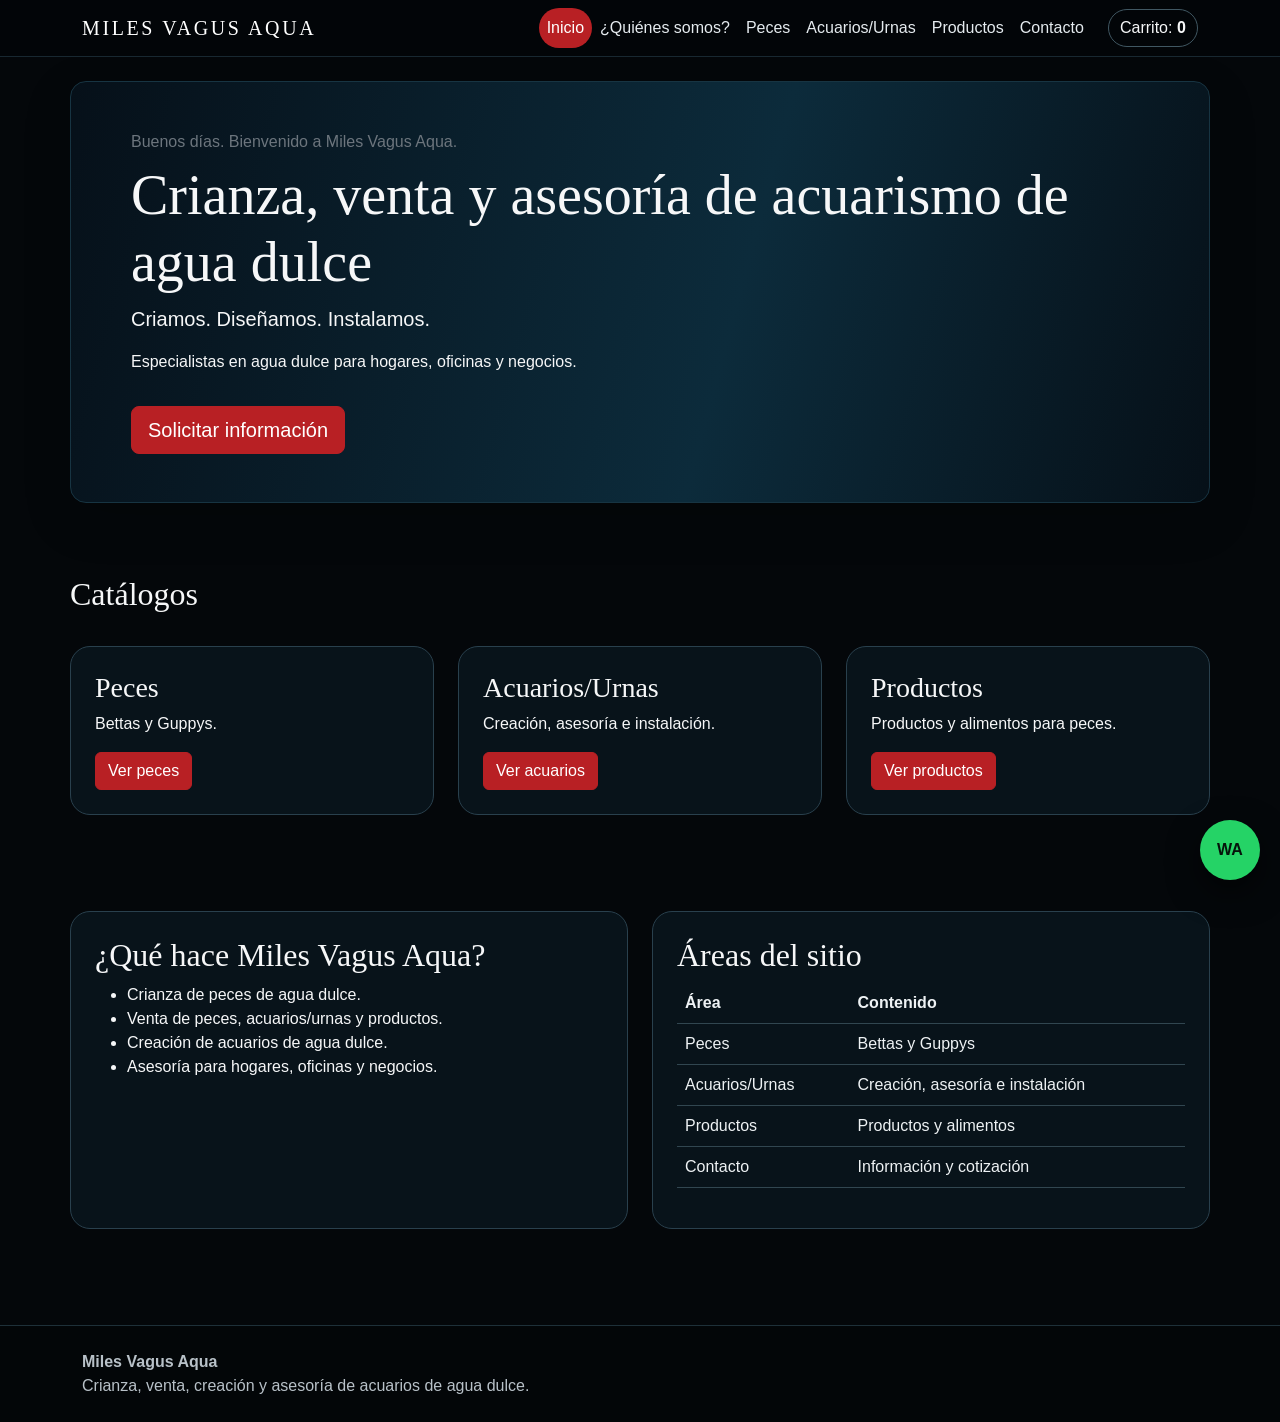
<file: index.html>
<!doctype html>
<html lang="es"><head><meta charset="utf-8"><meta name="viewport" content="width=device-width,initial-scale=1">
<title>Miles Vagus Aqua | Acuarismo de agua dulce</title><meta name="description" content="Crianza, venta, creación y asesoría de acuarios de agua dulce para hogares, oficinas y negocios.">
<link href="https://cdn.jsdelivr.net/npm/bootstrap@5.3.0/dist/css/bootstrap.min.css" rel="stylesheet"><link rel="stylesheet" href="estilos.css"></head>
<body><header class="site-nav"><nav class="navbar navbar-expand-md navbar-dark"><div class="container"><a class="navbar-brand brand" href="index.html">MILES VAGUS AQUA</a><div class="navbar-nav ms-auto"><a class="nav-link active" href="index.html">Inicio</a><a class="nav-link" href="quienes-somos.html">¿Quiénes somos?</a><a class="nav-link" href="peces.html">Peces</a><a class="nav-link" href="acuarios.html">Acuarios/Urnas</a><a class="nav-link" href="productos.html">Productos</a><a class="nav-link" href="contacto.html">Contacto</a></div><span class="cart-pill ms-md-3">Carrito: <strong id="cart-count">0</strong></span></div></nav></header>
<main><section class="container my-4 hero rounded-4 shadow-lg"><div class="p-5"><p id="saludo" class="text-secondary mb-2">Bienvenido a Miles Vagus Aqua.</p><h1 class="display-4">Crianza, venta y asesoría de acuarismo de agua dulce</h1><p class="lead">Criamos. Diseñamos. Instalamos.</p><p>Especialistas en agua dulce para hogares, oficinas y negocios.</p><a class="btn btn-mva btn-lg mt-3" href="contacto.html">Solicitar información</a></div></section>
<section class="container section-space"><h2>Catálogos</h2><div class="row g-4 mt-1"><div class="col-md-4"><article class="panel p-4 h-100"><h3>Peces</h3><p>Bettas y Guppys.</p><a class="btn btn-mva" href="peces.html">Ver peces</a></article></div><div class="col-md-4"><article class="panel p-4 h-100"><h3>Acuarios/Urnas</h3><p>Creación, asesoría e instalación.</p><a class="btn btn-mva" href="acuarios.html">Ver acuarios</a></article></div><div class="col-md-4"><article class="panel p-4 h-100"><h3>Productos</h3><p>Productos y alimentos para peces.</p><a class="btn btn-mva" href="productos.html">Ver productos</a></article></div></div></section>
<section class="container section-space"><div class="row g-4"><div class="col-lg-6"><div class="panel p-4 h-100"><h2>¿Qué hace Miles Vagus Aqua?</h2><ul><li>Crianza de peces de agua dulce.</li><li>Venta de peces, acuarios/urnas y productos.</li><li>Creación de acuarios de agua dulce.</li><li>Asesoría para hogares, oficinas y negocios.</li></ul></div></div><div class="col-lg-6"><div class="panel p-4 h-100"><h2>Áreas del sitio</h2><div class="table-responsive"><table class="table mva-table"><thead><tr><th>Área</th><th>Contenido</th></tr></thead><tbody><tr><td>Peces</td><td>Bettas y Guppys</td></tr><tr><td>Acuarios/Urnas</td><td>Creación, asesoría e instalación</td></tr><tr><td>Productos</td><td>Productos y alimentos</td></tr><tr><td>Contacto</td><td>Información y cotización</td></tr></tbody></table></div></div></div></div></section></main>
<a class="wa-float" target="_blank" rel="noopener" aria-label="Abrir WhatsApp" href="https://wa.me/525533758871?text=Hola%2C%20me%20interesa%20informaci%C3%B3n%20sobre%20Miles%20Vagus%20Aqua">WA</a><footer class="footer py-4 mt-5"><div class="container"><strong>Miles Vagus Aqua</strong><br>Crianza, venta, creación y asesoría de acuarios de agua dulce.</div></footer><script src="app.js"></script></body></html>
</file>
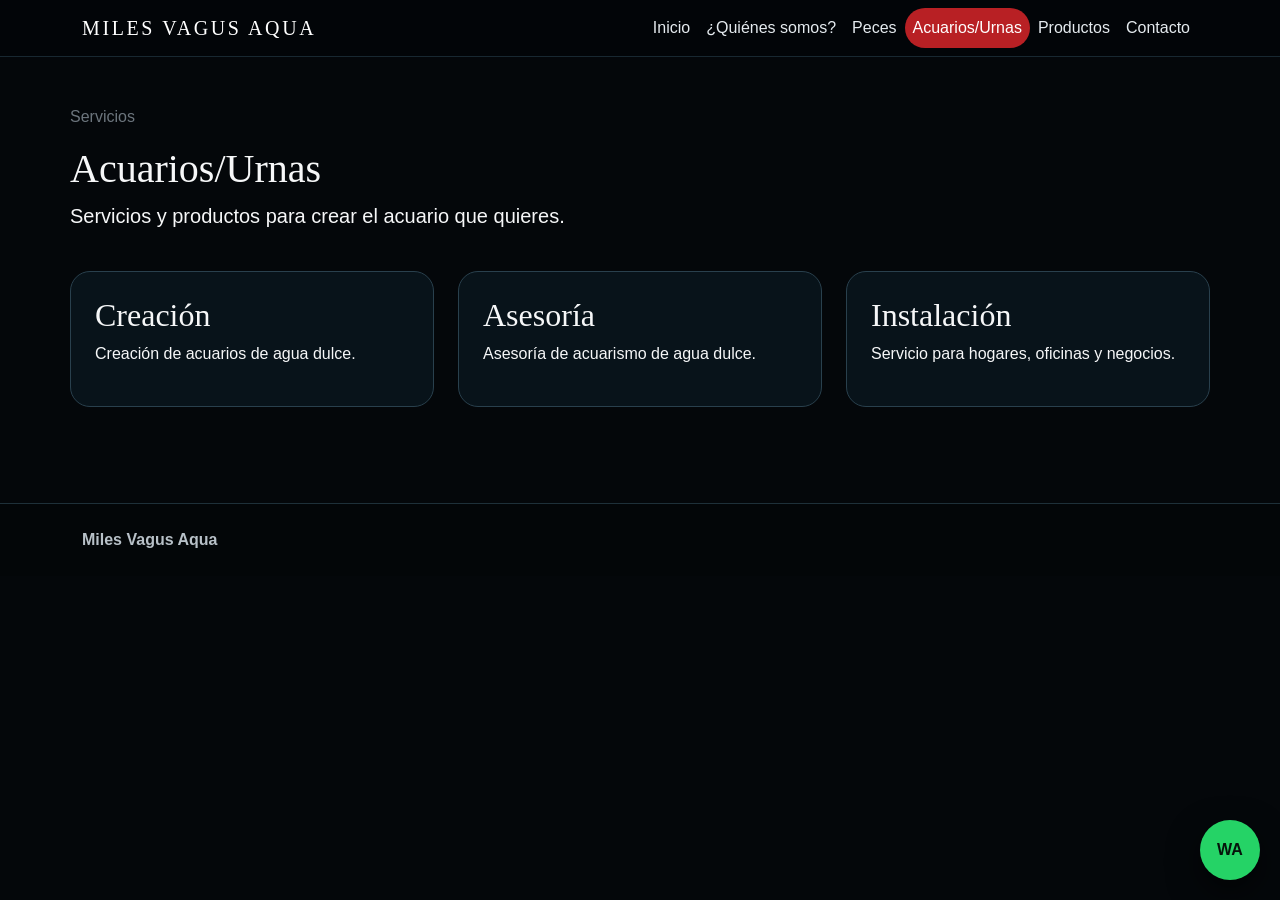
<file: acuarios.html>
<!doctype html>
<html lang="es"><head><meta charset="utf-8"><meta name="viewport" content="width=device-width,initial-scale=1">
<title>Acuarios y urnas | Miles Vagus Aqua</title><link href="https://cdn.jsdelivr.net/npm/bootstrap@5.3.0/dist/css/bootstrap.min.css" rel="stylesheet"><link rel="stylesheet" href="estilos.css"></head>
<body><header class="site-nav"><nav class="navbar navbar-expand-md navbar-dark"><div class="container"><a class="navbar-brand brand" href="index.html">MILES VAGUS AQUA</a><div class="navbar-nav ms-auto"><a class="nav-link" href="index.html">Inicio</a><a class="nav-link" href="quienes-somos.html">¿Quiénes somos?</a><a class="nav-link " href="peces.html">Peces</a><a class="nav-link active" href="acuarios.html">Acuarios/Urnas</a><a class="nav-link " href="productos.html">Productos</a><a class="nav-link" href="contacto.html">Contacto</a></div></div></nav></header>
<main class="container section-space"><p class="text-secondary">Servicios</p><h1>Acuarios/Urnas</h1><p class="lead">Servicios y productos para crear el acuario que quieres.</p><div class="row g-4 mt-3"><div class="col-md-4"><div class="panel p-4"><h2>Creación</h2><p>Creación de acuarios de agua dulce.</p></div></div><div class="col-md-4"><div class="panel p-4"><h2>Asesoría</h2><p>Asesoría de acuarismo de agua dulce.</p></div></div><div class="col-md-4"><div class="panel p-4"><h2>Instalación</h2><p>Servicio para hogares, oficinas y negocios.</p></div></div></div></main><a class="wa-float" target="_blank" rel="noopener" href="https://wa.me/525533758871?text=Hola%2C%20me%20interesa%20informaci%C3%B3n%20sobre%20Miles%20Vagus%20Aqua">WA</a><footer class="footer py-4 mt-5"><div class="container"><strong>Miles Vagus Aqua</strong></div></footer><script src="app.js"></script></body></html>
</file>
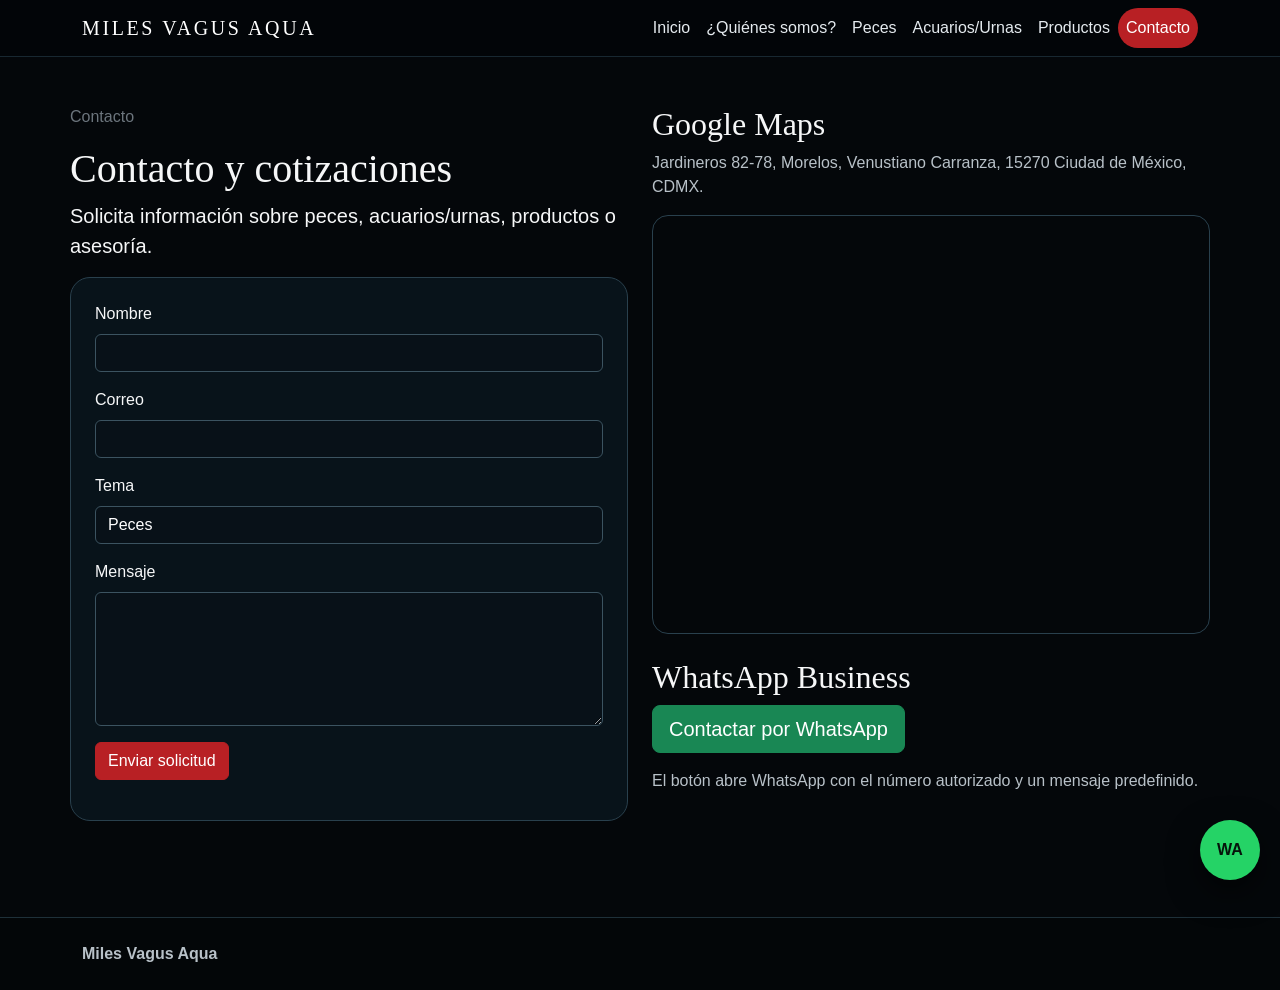
<file: contacto.html>
<!doctype html><html lang="es"><head><meta charset="utf-8"><meta name="viewport" content="width=device-width,initial-scale=1">
<title>Contacto y cotizaciones | Miles Vagus Aqua</title><meta name="description" content="Solicita información o una cotización para Miles Vagus Aqua."><link href="https://cdn.jsdelivr.net/npm/bootstrap@5.3.0/dist/css/bootstrap.min.css" rel="stylesheet"><link rel="stylesheet" href="estilos.css"></head>
<body><header class="site-nav"><nav class="navbar navbar-expand-md navbar-dark"><div class="container"><a class="navbar-brand brand" href="index.html">MILES VAGUS AQUA</a><div class="navbar-nav ms-auto"><a class="nav-link" href="index.html">Inicio</a><a class="nav-link" href="quienes-somos.html">¿Quiénes somos?</a><a class="nav-link" href="peces.html">Peces</a><a class="nav-link" href="acuarios.html">Acuarios/Urnas</a><a class="nav-link" href="productos.html">Productos</a><a class="nav-link active" href="contacto.html">Contacto</a></div></div></nav></header>
<main class="container section-space"><div class="row g-4"><div class="col-lg-6"><p class="text-secondary">Contacto</p><h1>Contacto y cotizaciones</h1><p class="lead">Solicita información sobre peces, acuarios/urnas, productos o asesoría.</p>
<form id="contact-form" class="panel p-4" action="https://formspree.io/f/mjykeerk" method="POST"><div class="mb-3"><label class="form-label" for="nombre">Nombre</label><input class="form-control" id="nombre" name="nombre" required></div><div class="mb-3"><label class="form-label" for="email">Correo</label><input class="form-control" id="email" name="email" type="email" required></div><div class="mb-3"><label class="form-label" for="tema">Tema</label><select class="form-select" id="tema" name="tema"><option>Peces</option><option>Acuarios/Urnas</option><option>Productos</option><option>Asesoría</option></select></div><div class="mb-3"><label class="form-label" for="mensaje">Mensaje</label><textarea class="form-control" id="mensaje" name="mensaje" rows="5" required></textarea></div><button class="btn btn-mva" type="submit">Enviar solicitud</button><p id="form-status" class="muted mt-3" aria-live="polite"></p></form></div>
<div class="col-lg-6"><h2>Google Maps</h2><p class="muted">Jardineros 82-78, Morelos, Venustiano Carranza, 15270 Ciudad de México, CDMX.</p><div class="ratio ratio-4x3 map-frame mb-4"><iframe src="https://www.google.com/maps?q=Jardineros%2082-78%2C%20Morelos%2C%20Venustiano%20Carranza%2C%2015270%20Ciudad%20de%20M%C3%A9xico%2C%20CDMX&output=embed" title="Ubicación de Miles Vagus Aqua" loading="lazy" allowfullscreen></iframe></div><h2>WhatsApp Business</h2><p><a class="btn btn-success btn-lg" target="_blank" rel="noopener" href="https://wa.me/525533758871?text=Hola%2C%20me%20interesa%20informaci%C3%B3n%20sobre%20Miles%20Vagus%20Aqua">Contactar por WhatsApp</a></p><p class="muted">El botón abre WhatsApp con el número autorizado y un mensaje predefinido.</p></div></div></main>
<a class="wa-float" target="_blank" rel="noopener" aria-label="Abrir WhatsApp" href="https://wa.me/525533758871?text=Hola%2C%20me%20interesa%20informaci%C3%B3n%20sobre%20Miles%20Vagus%20Aqua">WA</a><footer class="footer py-4 mt-5"><div class="container"><strong>Miles Vagus Aqua</strong></div></footer><script src="app.js"></script></body></html>
</file>
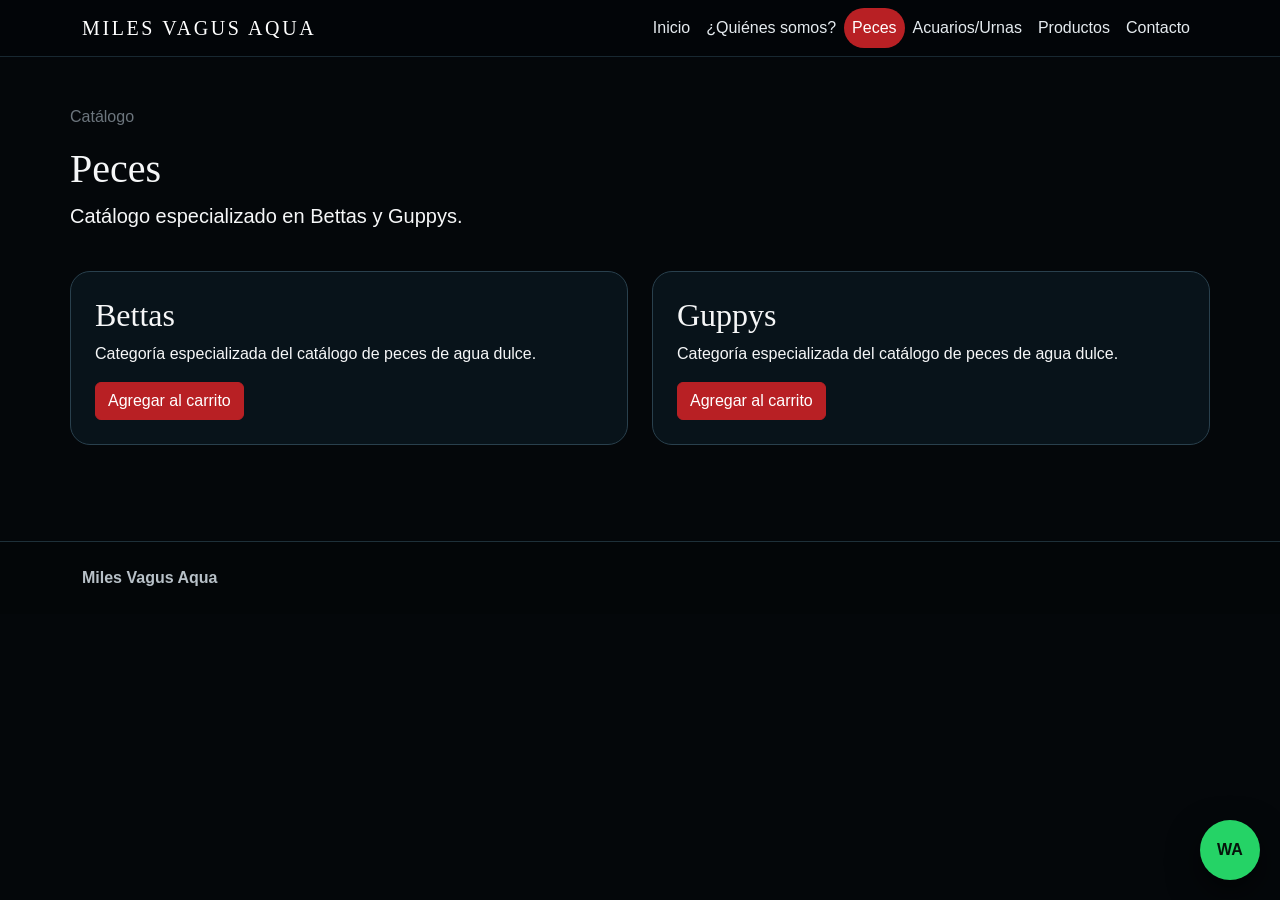
<file: peces.html>
<!doctype html>
<html lang="es"><head><meta charset="utf-8"><meta name="viewport" content="width=device-width,initial-scale=1">
<title>Peces | Miles Vagus Aqua</title><link href="https://cdn.jsdelivr.net/npm/bootstrap@5.3.0/dist/css/bootstrap.min.css" rel="stylesheet"><link rel="stylesheet" href="estilos.css"></head>
<body><header class="site-nav"><nav class="navbar navbar-expand-md navbar-dark"><div class="container"><a class="navbar-brand brand" href="index.html">MILES VAGUS AQUA</a><div class="navbar-nav ms-auto"><a class="nav-link" href="index.html">Inicio</a><a class="nav-link" href="quienes-somos.html">¿Quiénes somos?</a><a class="nav-link active" href="peces.html">Peces</a><a class="nav-link " href="acuarios.html">Acuarios/Urnas</a><a class="nav-link " href="productos.html">Productos</a><a class="nav-link" href="contacto.html">Contacto</a></div></div></nav></header>
<main class="container section-space"><p class="text-secondary">Catálogo</p><h1>Peces</h1><p class="lead">Catálogo especializado en Bettas y Guppys.</p><div class="row g-4 mt-3"><div class="col-md-6"><article class="panel p-4"><h2>Bettas</h2><p>Categoría especializada del catálogo de peces de agua dulce.</p><button class="btn btn-mva" data-add-cart>Agregar al carrito</button></article></div><div class="col-md-6"><article class="panel p-4"><h2>Guppys</h2><p>Categoría especializada del catálogo de peces de agua dulce.</p><button class="btn btn-mva" data-add-cart>Agregar al carrito</button></article></div></div></main><a class="wa-float" target="_blank" rel="noopener" href="https://wa.me/525533758871?text=Hola%2C%20me%20interesa%20informaci%C3%B3n%20sobre%20Miles%20Vagus%20Aqua">WA</a><footer class="footer py-4 mt-5"><div class="container"><strong>Miles Vagus Aqua</strong></div></footer><script src="app.js"></script></body></html>
</file>
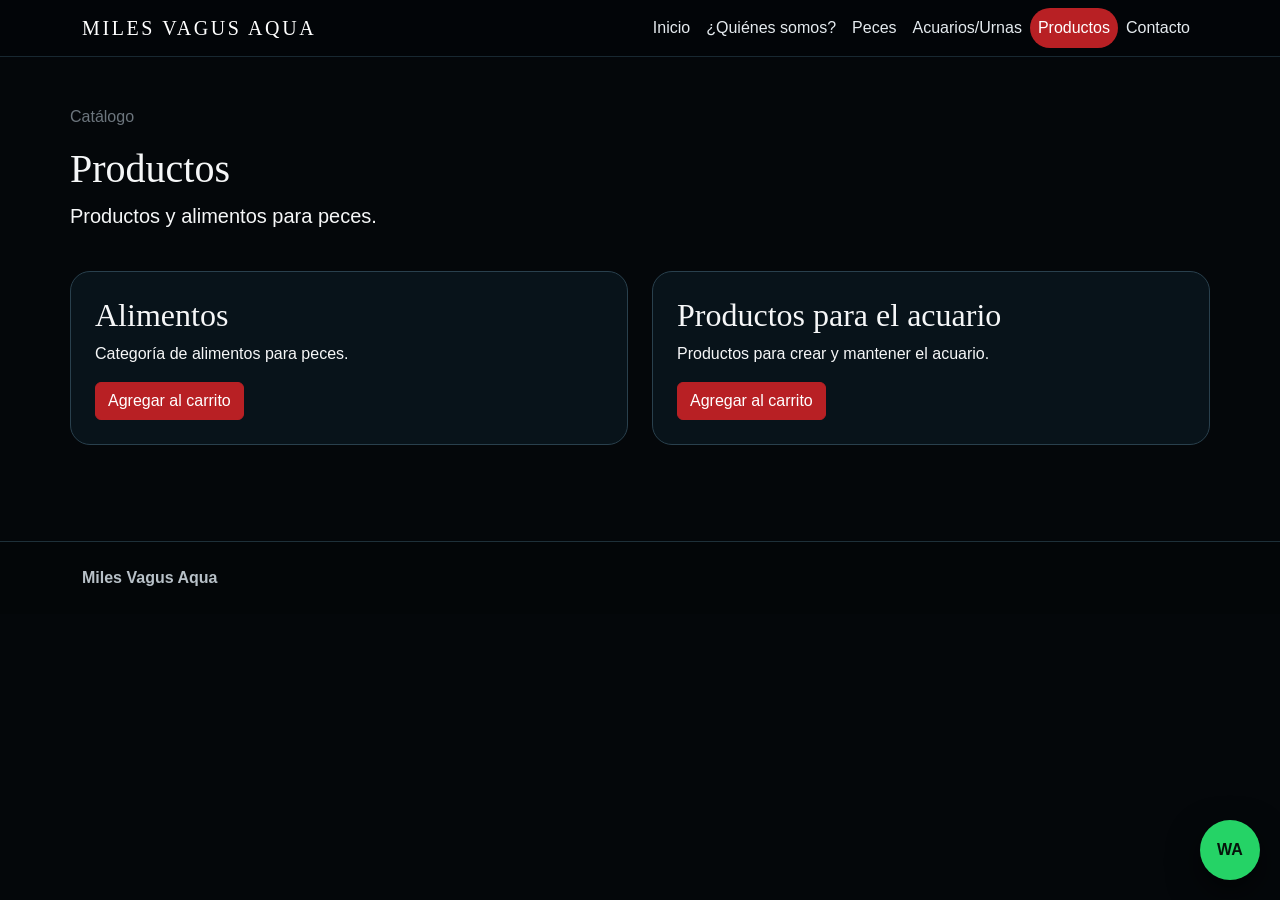
<file: productos.html>
<!doctype html>
<html lang="es"><head><meta charset="utf-8"><meta name="viewport" content="width=device-width,initial-scale=1">
<title>Productos | Miles Vagus Aqua</title><link href="https://cdn.jsdelivr.net/npm/bootstrap@5.3.0/dist/css/bootstrap.min.css" rel="stylesheet"><link rel="stylesheet" href="estilos.css"></head>
<body><header class="site-nav"><nav class="navbar navbar-expand-md navbar-dark"><div class="container"><a class="navbar-brand brand" href="index.html">MILES VAGUS AQUA</a><div class="navbar-nav ms-auto"><a class="nav-link" href="index.html">Inicio</a><a class="nav-link" href="quienes-somos.html">¿Quiénes somos?</a><a class="nav-link " href="peces.html">Peces</a><a class="nav-link " href="acuarios.html">Acuarios/Urnas</a><a class="nav-link active" href="productos.html">Productos</a><a class="nav-link" href="contacto.html">Contacto</a></div></div></nav></header>
<main class="container section-space"><p class="text-secondary">Catálogo</p><h1>Productos</h1><p class="lead">Productos y alimentos para peces.</p><div class="row g-4 mt-3"><div class="col-md-6"><article class="panel p-4"><h2>Alimentos</h2><p>Categoría de alimentos para peces.</p><button class="btn btn-mva" data-add-cart>Agregar al carrito</button></article></div><div class="col-md-6"><article class="panel p-4"><h2>Productos para el acuario</h2><p>Productos para crear y mantener el acuario.</p><button class="btn btn-mva" data-add-cart>Agregar al carrito</button></article></div></div></main><a class="wa-float" target="_blank" rel="noopener" href="https://wa.me/525533758871?text=Hola%2C%20me%20interesa%20informaci%C3%B3n%20sobre%20Miles%20Vagus%20Aqua">WA</a><footer class="footer py-4 mt-5"><div class="container"><strong>Miles Vagus Aqua</strong></div></footer><script src="app.js"></script></body></html>
</file>
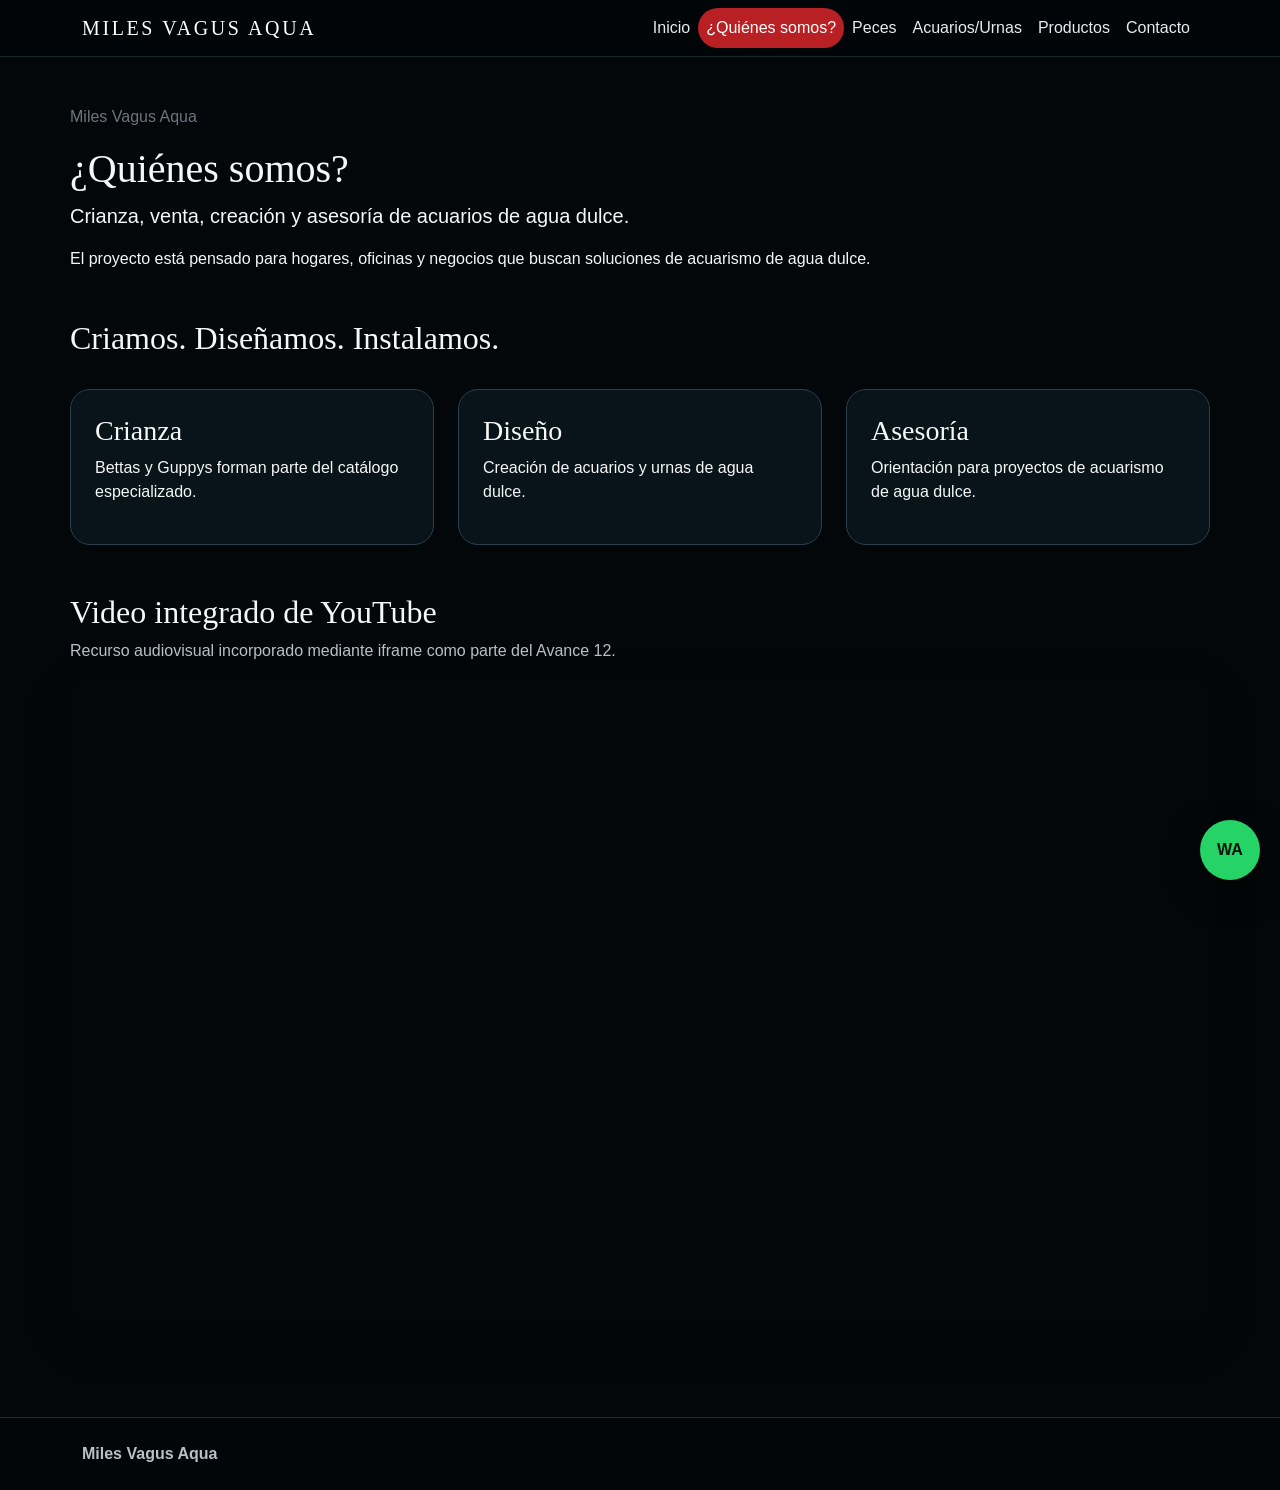
<file: quienes-somos.html>
<!doctype html><html lang="es"><head><meta charset="utf-8"><meta name="viewport" content="width=device-width,initial-scale=1">
<title>¿Quiénes somos? | Miles Vagus Aqua</title><meta name="description" content="Conoce la propuesta de Miles Vagus Aqua: crianza, venta, creación y asesoría de acuarios de agua dulce."><link href="https://cdn.jsdelivr.net/npm/bootstrap@5.3.0/dist/css/bootstrap.min.css" rel="stylesheet"><link rel="stylesheet" href="estilos.css"></head>
<body><header class="site-nav"><nav class="navbar navbar-expand-md navbar-dark"><div class="container"><a class="navbar-brand brand" href="index.html">MILES VAGUS AQUA</a><div class="navbar-nav ms-auto"><a class="nav-link" href="index.html">Inicio</a><a class="nav-link active" href="quienes-somos.html">¿Quiénes somos?</a><a class="nav-link" href="peces.html">Peces</a><a class="nav-link" href="acuarios.html">Acuarios/Urnas</a><a class="nav-link" href="productos.html">Productos</a><a class="nav-link" href="contacto.html">Contacto</a></div></div></nav></header>
<main class="container section-space"><p class="text-secondary">Miles Vagus Aqua</p><h1>¿Quiénes somos?</h1><p class="lead">Crianza, venta, creación y asesoría de acuarios de agua dulce.</p><p>El proyecto está pensado para hogares, oficinas y negocios que buscan soluciones de acuarismo de agua dulce.</p>
<section class="mt-5"><h2>Criamos. Diseñamos. Instalamos.</h2><div class="row g-4 mt-2"><div class="col-md-4"><div class="panel p-4 h-100"><h3>Crianza</h3><p>Bettas y Guppys forman parte del catálogo especializado.</p></div></div><div class="col-md-4"><div class="panel p-4 h-100"><h3>Diseño</h3><p>Creación de acuarios y urnas de agua dulce.</p></div></div><div class="col-md-4"><div class="panel p-4 h-100"><h3>Asesoría</h3><p>Orientación para proyectos de acuarismo de agua dulce.</p></div></div></div></section>
<section class="mt-5"><h2>Video integrado de YouTube</h2><p class="muted">Recurso audiovisual incorporado mediante iframe como parte del Avance 12.</p><div class="ratio ratio-16x9 rounded-4 overflow-hidden shadow-lg"><iframe src="https://www.youtube.com/embed/K2-v965GfUE" title="Video de apoyo sobre acuarismo" loading="lazy" allow="accelerometer; autoplay; clipboard-write; encrypted-media; gyroscope; picture-in-picture; web-share" referrerpolicy="strict-origin-when-cross-origin" allowfullscreen></iframe></div></section></main>
<a class="wa-float" target="_blank" rel="noopener" aria-label="Abrir WhatsApp" href="https://wa.me/525533758871?text=Hola%2C%20me%20interesa%20informaci%C3%B3n%20sobre%20Miles%20Vagus%20Aqua">WA</a><footer class="footer py-4 mt-5"><div class="container"><strong>Miles Vagus Aqua</strong></div></footer><script src="app.js"></script></body></html>
</file>
<file: estilos.css>
:root{--mva-bg:#04070a;--mva-panel:#08131a;--mva-panel2:#0d2735;--mva-text:#f6f7f8;--mva-muted:#b8c1c8;--mva-accent:#b82024;--mva-line:#29404d;--mva-green:#25d366}html{scroll-behavior:smooth}body{margin:0;background:var(--mva-bg);color:var(--mva-text);font-family:'Inter',Arial,sans-serif;line-height:1.5}a{color:inherit}.site-nav{background:rgba(3,6,9,.97);border-bottom:1px solid #182831;position:sticky;top:0;z-index:1030}.brand,h1,h2,h3{font-family:'Playfair Display',Georgia,serif}.brand{letter-spacing:.13em;color:#fff!important}.navbar .nav-link{color:#e5ebef!important;border-radius:999px}.navbar .nav-link:hover,.navbar .nav-link.active{background:var(--mva-accent);color:#fff!important}.hero{background:linear-gradient(105deg,#061019,#0c2b3b 58%,#061018);border:1px solid #173442;overflow:hidden}.hero-image{width:100%;height:100%;min-height:390px;object-fit:cover}.section-space{padding:3rem 0}.mva-card{background:linear-gradient(150deg,var(--mva-panel2),#091117);border:1px solid var(--mva-line);color:var(--mva-text);height:100%;overflow:hidden}.mva-card .card-img-top{height:210px;object-fit:cover}.btn-mva{background:var(--mva-accent);border-color:var(--mva-accent);color:#fff}.btn-mva:hover{background:#93191d;border-color:#93191d;color:#fff}.panel{background:var(--mva-panel);border:1px solid var(--mva-line);border-radius:1.25rem}.form-control,.form-select{background:#081118;color:#fff;border-color:#3b5360}.form-control:focus,.form-select:focus{background:#081118;color:#fff;border-color:var(--mva-accent);box-shadow:0 0 0 .25rem rgba(184,32,36,.2)}.mva-table{--bs-table-bg:transparent;--bs-table-color:#eef2f4;--bs-table-border-color:#314650}.wa-float{position:fixed;right:20px;bottom:20px;z-index:1040;width:60px;height:60px;border-radius:50%;display:grid;place-items:center;background:var(--mva-green);color:#06130b;text-decoration:none;font-weight:900;box-shadow:0 12px 32px #0009}.footer{border-top:1px solid #1e3039;background:#030608;color:#b8c1c8}.cart-pill{border:1px solid #405762;border-radius:999px;padding:.4rem .7rem;white-space:nowrap}.muted,.code-note{color:var(--mva-muted)}.map-frame{border:1px solid var(--mva-line);border-radius:1rem;overflow:hidden}.skip-link{position:absolute;left:-9999px}.skip-link:focus{left:1rem;top:1rem;z-index:2000;background:#fff;color:#000;padding:.75rem}.visual{min-height:280px;display:grid;place-items:center;background:linear-gradient(135deg,#0d2735,#061019);border:1px solid var(--mva-line);border-radius:1rem;font:700 2.2rem 'Playfair Display',serif;color:#fff}@media(max-width:767.98px){.hero-image{min-height:240px}.hero .p-5{padding:1.5rem!important}.section-space{padding:2rem 0}.wa-float{width:54px;height:54px;right:14px;bottom:14px}.brand{letter-spacing:.07em;font-size:.9rem}}
</file>
